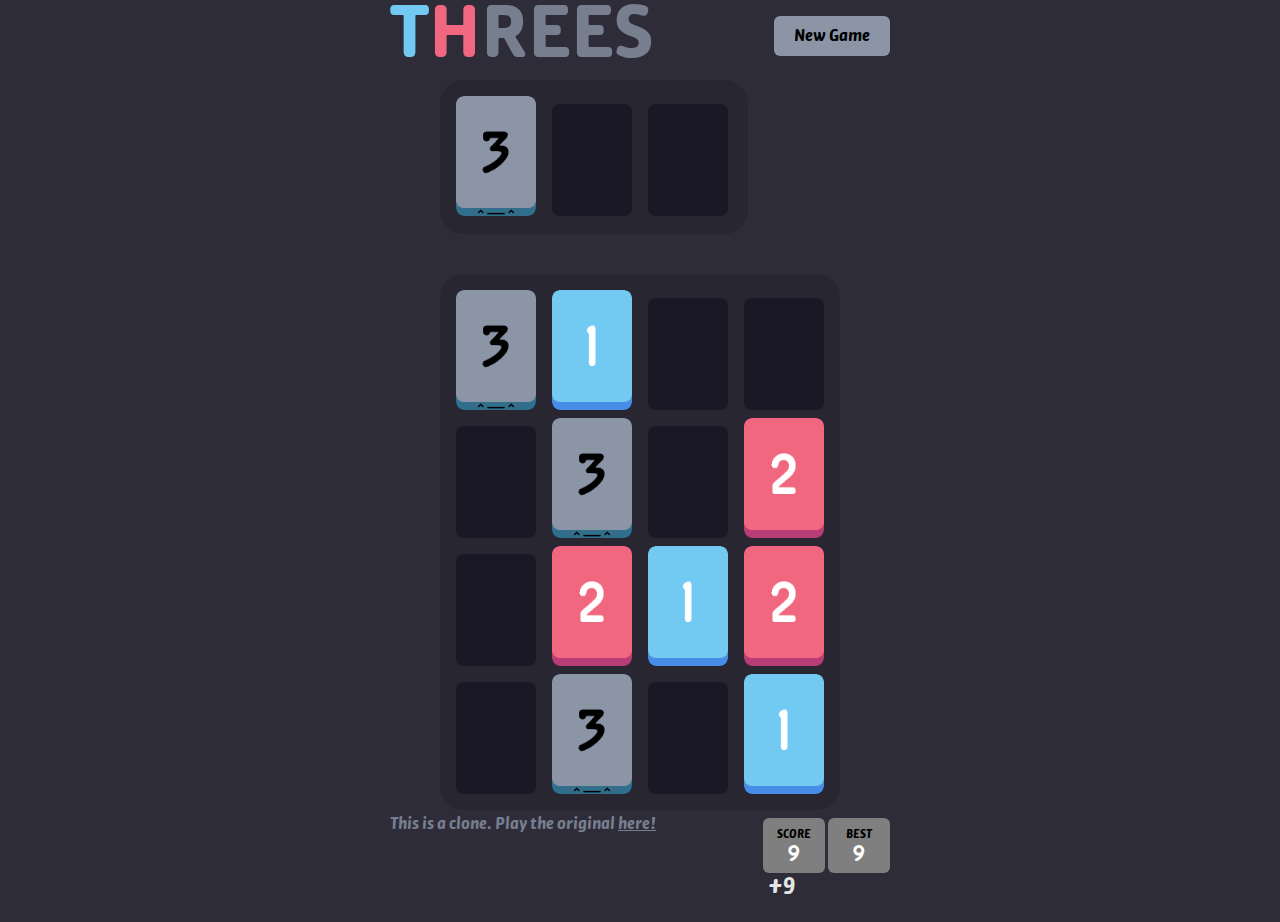
<file: index.html>
<!DOCTYPE html>
<html>
<head>
  <meta charset="utf-8">
  <title>Threes!</title>

  <link href="style/main.css" rel="stylesheet" type="text/css">
  <link rel="shortcut icon" href="favicon.ico">
  <link rel="apple-touch-icon" href="meta/apple-touch-icon.png">
  <link rel="apple-touch-startup-image" href="meta/apple-touch-startup-image-640x1096.png" media="(device-width: 320px) and (device-height: 568px) and (-webkit-device-pixel-ratio: 2)"> <!-- iPhone 5+ -->
  <link rel="apple-touch-startup-image" href="meta/apple-touch-startup-image-640x920.png"  media="(device-width: 320px) and (device-height: 480px) and (-webkit-device-pixel-ratio: 2)"> <!-- iPhone, retina -->
  <meta name="apple-mobile-web-app-capable" content="yes">
  <meta name="apple-mobile-web-app-status-bar-style" content="black">

  <link rel="preload" as="image" href="./tiles/1.png">
  <link rel="preload" as="image" href="./tiles/2.png">
  <link rel="preload" as="image" href="./tiles/3.png">
  <link rel="preload" as="image" href="./tiles/6.png">
  <link rel="preload" as="image" href="./tiles/12.png">
  <link rel="preload" as="image" href="./tiles/24.png">
  <link rel="preload" as="image" href="./tiles/48.png">
  <link rel="preload" as="image" href="./tiles/96.png">
  <link rel="preload" as="image" href="./tiles/192.png">
  <link rel="preload" as="image" href="./tiles/192-alt.png">
  <link rel="preload" as="image" href="./tiles/384.png">
  <link rel="preload" as="image" href="./tiles/384-alt.png">
  <link rel="preload" as="image" href="./tiles/768.png">
  <link rel="preload" as="image" href="./tiles/768-alt.png">
  <link rel="preload" as="image" href="./tiles/768-alt1.png">
  <link rel="preload" as="image" href="./tiles/1536.png">
  <link rel="preload" as="image" href="./tiles/1536-alt.png">
  <link rel="preload" as="image" href="./tiles/3072.png">
  <link rel="preload" as="image" href="./tiles/3072-alt.png">
  <link rel="preload" as="image" href="./tiles/3072-alt1.png">
  <link rel="preload" as="image" href="./tiles/6144.png">
  <link rel="preload" as="image" href="./tiles/6144-alt.png">


  <meta name="HandheldFriendly" content="True">
  <meta name="MobileOptimized" content="320">
  <meta name="viewport" content="width=device-width, target-densitydpi=160dpi, initial-scale=1.0, maximum-scale=1, user-scalable=no, minimal-ui">
</head>
<body>
  <div class="container">
    <div class="heading">
      <h1 class="title"><mark class="blue">T</mark><mark class="red">H</mark>REES</h1>
      <a class="restart-button">New Game</a>
    </div>

    <div class="nextgame-container">

      <div class="grid-container">
        <div class="grid-row">
          <div class="grid-cell"></div>
          <div class="grid-cell"></div>
          <div class="grid-cell"></div>
        </div>
      </div>

      <div class="next-container">

      </div>
    </div>

    <div class="game-container">
      <div class="game-message">
        <p></p>
      </div>

      <div class="grid-container">
        <div class="grid-row">
          <div class="grid-cell"></div>
          <div class="grid-cell"></div>
          <div class="grid-cell"></div>
          <div class="grid-cell"></div>
        </div>
        <div class="grid-row">
          <div class="grid-cell"></div>
          <div class="grid-cell"></div>
          <div class="grid-cell"></div>
          <div class="grid-cell"></div>
        </div>
        <div class="grid-row">
          <div class="grid-cell"></div>
          <div class="grid-cell"></div>
          <div class="grid-cell"></div>
          <div class="grid-cell"></div>
        </div>
        <div class="grid-row">
          <div class="grid-cell"></div>
          <div class="grid-cell"></div>
          <div class="grid-cell"></div>
          <div class="grid-cell"></div>
        </div>
      </div>

      <div class="tile-container">

      </div>
    </div>
      <div class="scores-container">
        <div class="score-container">0</div>
        <div class="best-container">0</div>
      </div>
    <p>
    This is a clone. Play the original <a href="http://asherv.com/threes/" target="_blank">here!</a>
    </p>
  </div>

  <script src="js/bind_polyfill.js"></script>
  <script src="js/classlist_polyfill.js"></script>
  <script src="js/animframe_polyfill.js"></script>
  <script src="js/keyboard_input_manager.js"></script>
  <script src="js/html_actuator.js"></script>
  <script src="js/grid.js"></script>
  <script src="js/tile.js"></script>
  <script src="js/local_storage_manager.js"></script>
  <script src="js/game_manager.js"></script>
  <script src="js/application.js"></script>
</body>
</html>
</file>
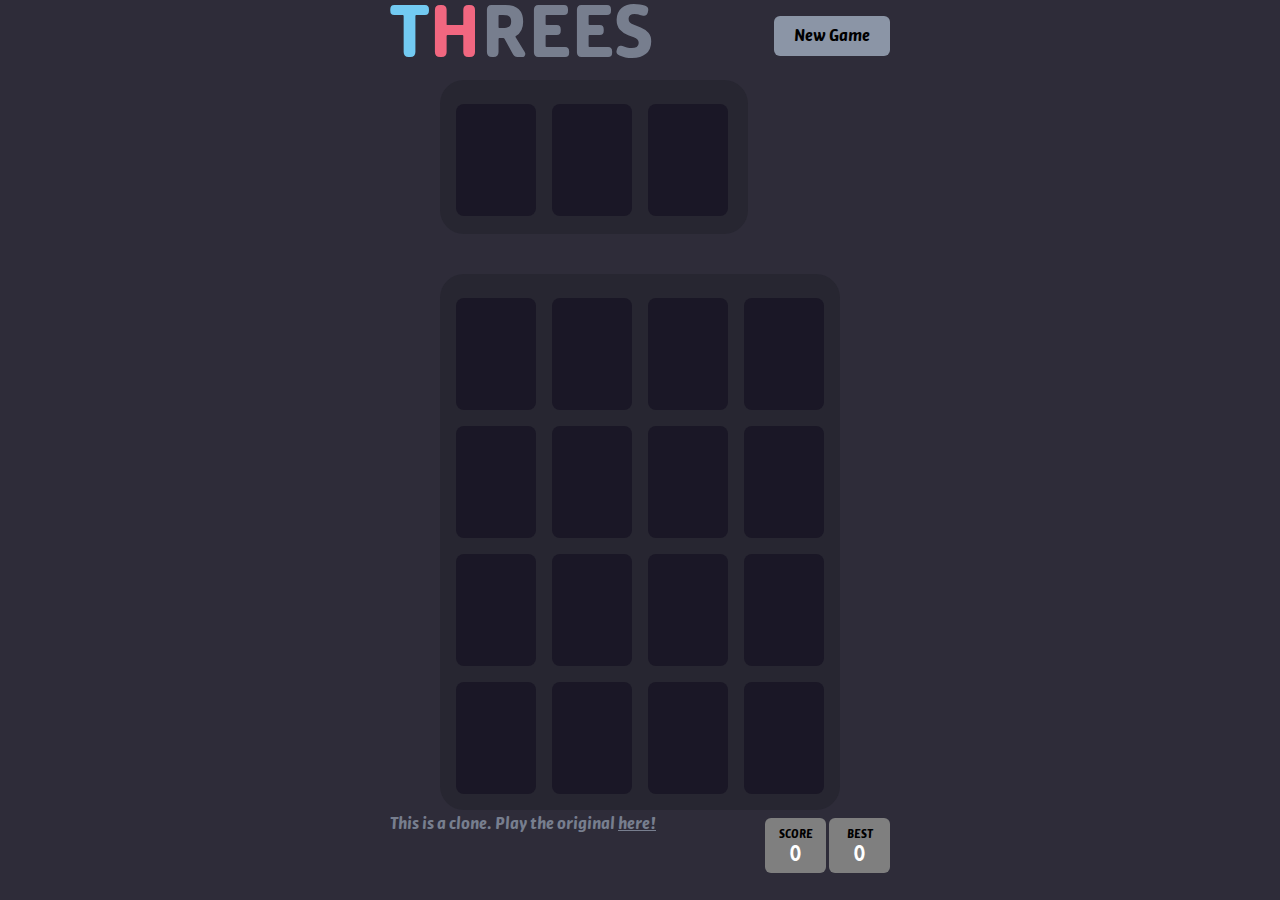
<file: practice/index.html>
<!DOCTYPE html>
<html>
<head>
  <meta charset="utf-8">
  <title>Threes!</title>

  <link href="../style/main.css" rel="stylesheet" type="text/css">
  <link rel="shortcut icon" href="../favicon.ico">
  <link rel="apple-touch-icon" href="../meta/apple-touch-icon.png">
  <link rel="apple-touch-startup-image" href="../meta/apple-touch-startup-image-640x1096.png" media="(device-width: 320px) and (device-height: 568px) and (-webkit-device-pixel-ratio: 2)"> <!-- iPhone 5+ -->
  <link rel="apple-touch-startup-image" href="../meta/apple-touch-startup-image-640x920.png"  media="(device-width: 320px) and (device-height: 480px) and (-webkit-device-pixel-ratio: 2)"> <!-- iPhone, retina -->
  <meta name="apple-mobile-web-app-capable" content="yes">
  <meta name="apple-mobile-web-app-status-bar-style" content="black">

  <link rel="preload" as="image" href="../tiles/1.png">
  <link rel="preload" as="image" href="../tiles/2.png">
  <link rel="preload" as="image" href="../tiles/3.png">
  <link rel="preload" as="image" href="../tiles/6.png">
  <link rel="preload" as="image" href="../tiles/12.png">
  <link rel="preload" as="image" href="../tiles/24.png">
  <link rel="preload" as="image" href="../tiles/48.png">
  <link rel="preload" as="image" href="../tiles/96.png">
  <link rel="preload" as="image" href="../tiles/192.png">
  <link rel="preload" as="image" href="../tiles/192-alt.png">
  <link rel="preload" as="image" href="../tiles/384.png">
  <link rel="preload" as="image" href="../tiles/384-alt.png">
  <link rel="preload" as="image" href="../tiles/768.png">
  <link rel="preload" as="image" href="../tiles/768-alt.png">
  <link rel="preload" as="image" href="../tiles/768-alt1.png">
  <link rel="preload" as="image" href="../tiles/1536.png">
  <link rel="preload" as="image" href="../tiles/1536-alt.png">
  <link rel="preload" as="image" href="../tiles/3072.png">
  <link rel="preload" as="image" href="../tiles/3072-alt.png">
  <link rel="preload" as="image" href="../tiles/3072-alt1.png">
  <link rel="preload" as="image" href="../tiles/6144.png">
  <link rel="preload" as="image" href="../tiles/6144-alt.png">

  <meta name="HandheldFriendly" content="True">
  <meta name="MobileOptimized" content="320">
  <meta name="viewport" content="width=device-width, target-densitydpi=160dpi, initial-scale=1.0, maximum-scale=1, user-scalable=no, minimal-ui">
</head>
<body>
  <div class="container">
    <div class="heading">
      <h1 class="title"><mark class="blue">T</mark><mark class="red">H</mark>REES</h1>
      <a class="restart-button">New Game</a>
    </div>

    <div class="nextgame-container">

      <div class="grid-container">
        <div class="grid-row">
          <div class="grid-cell"></div>
          <div class="grid-cell"></div>
          <div class="grid-cell"></div>
        </div>
      </div>

      <div class="next-container">

      </div>
    </div>

    <div class="game-container">
      <div class="game-message">
        <p></p>
      </div>

      <div class="grid-container">
        <div class="grid-row">
          <div class="grid-cell"></div>
          <div class="grid-cell"></div>
          <div class="grid-cell"></div>
          <div class="grid-cell"></div>
        </div>
        <div class="grid-row">
          <div class="grid-cell"></div>
          <div class="grid-cell"></div>
          <div class="grid-cell"></div>
          <div class="grid-cell"></div>
        </div>
        <div class="grid-row">
          <div class="grid-cell"></div>
          <div class="grid-cell"></div>
          <div class="grid-cell"></div>
          <div class="grid-cell"></div>
        </div>
        <div class="grid-row">
          <div class="grid-cell"></div>
          <div class="grid-cell"></div>
          <div class="grid-cell"></div>
          <div class="grid-cell"></div>
        </div>
      </div>

      <div class="tile-container">

      </div>
    </div>
      <div class="scores-container">
        <div class="score-container">0</div>
        <div class="best-container">0</div>
      </div>
    <p>
    This is a clone. Play the original <a href="http://asherv.com/threes/" target="_blank">here!</a>
    </p>
  </div>

  <script src="./practice.js"></script>
  <script src="../js/bind_polyfill.js"></script>
  <script src="../js/classlist_polyfill.js"></script>
  <script src="../js/animframe_polyfill.js"></script>
  <script src="../js/keyboard_input_manager.js"></script>
  <script src="../js/html_actuator.js"></script>
  <script src="../js/grid.js"></script>
  <script src="../js/tile.js"></script>
  <script src="../js/game_manager.js"></script>
  <script src="../js/application.js"></script>
  <script src="../js/local_storage_manager.js"></script>
</body>
</html>
</file>
<file: style/main.css>
@import url(fonts/bulo-rounded-bold.css);
@import url(fonts/bulo-rounded-bolditalic.css);
@import url(fonts/numbers-premium-lookalike.css);
html, body {
  margin: 0;
  padding: 0;
  background: #2e2c39;
  color: #777e8e;
  font-family: "Bulo Rounded Bold Italic";
  font-size: 18px; }
.title {
  margin: 0;
  padding: 0;
  background: #2e2c39;
  color: #777e8e;
  font-family: "Bulo Rounded Bold";
  font-size: 18px; }
.heading{
  margin-top:-24px;
}

.red{
  background:rgba(0,0,0,0);
  color:#f16780;
}
.blue{
  background:rgba(0,0,0,0);
  color:#72caf2;
}

body {
  margin-bottom: 0; }

.heading:after {
  content: "";
  display: block;
  clear: both; }

h1.title {
  font-size: 80px;
  margin: 0;
  display: block;
  float: left; }

@keyframes move-up {
  0% {
    top: 25px;
    opacity: 1; }

  100% {
    top: -50px;
    opacity: 0; } }
.scores-container {
  float: right;
  text-align: right; }

.score-container, .best-container {
  font-family: "Numbers Premium Lookalike";
  position: relative;
  display: inline-block;
  background: #7f7f7f;
  padding: 15px 25px;
  font-size: 40px;
  height: 25px;
  font-weight: bold;
  border-radius: 6px;
  color: white;
  margin-top: 8px;
  text-align: center; }
  .score-container:after, .best-container:after {
  font-family: "Bulo Rounded Bold Italic";
    position: absolute;
    width: 100%;
    top: 10px;
    left: 0;
    text-transform: uppercase;
    font-size: 13px;
    line-height: 13px;
    text-align: center;
    color: #000000; }
  .score-container .score-addition, .best-container .score-addition {
  font-family: "Bulo Rounded Bold Italic";
    position: absolute;
    right: 30px;
    font-size: 25px;
    line-height: 25px;
    font-weight: bold;
    color: rgba(255, 255, 255, 0.9);
    z-index: 100;
    animation: move-up 600ms ease-in;
    animation-fill-mode: both; }

.score-container:after {
  content: "Score"; }

.best-container:after {
  content: "Best"; }

p {
  margin-top: 0;
  margin-bottom: 0;
  line-height: 1.65; }

a {
  color: #777e8e;
  font-weight: bold;
  text-decoration: underline;
  cursor: pointer; }

h1{
  margin-top:-12px;
  margin-bottom:0;
  font-size:48px;
}

strong.important {
  text-transform: uppercase; }

hr {
  border: none;
  border-bottom: 1px solid #d8d4d0;
  margin-top: 20px;
  margin-bottom: 30px; }

.container {
  width: 500px;
  margin: 0 auto; }

@-webkit-keyframes fade-in {
  0% {
    opacity: 0; }

  100% {
    opacity: 1; } }
@-moz-keyframes fade-in {
  0% {
    opacity: 0; }

  100% {
    opacity: 1; } }
@keyframes fade-in {
  0% {
    opacity: 0; }

  100% {
    opacity: 1; } }
.game-container {
  margin-top: 40px;
  margin-left: 50px;
  position: relative;
  padding: 16px;
  cursor: default;
  -webkit-touch-callout: none;
  -ms-touch-callout: none;
  -webkit-user-select: none;
  -moz-user-select: none;
  -ms-user-select: none;
  -ms-touch-action: none;
  touch-action: none;
  background: #272631;
  border-radius: 24px;
  width: 400px;
  height: 536px;
  box-sizing: border-box; }
  .game-container .game-message {
    display: none;
    position: absolute;
    top: 0;
    right: 0;
    bottom: 0;
    left: 0;
    background: rgba(0, 0, 0, 0);
    z-index: 100;
    text-align: center;
    animation: fade-in 800ms ease 1200ms;
    animation-fill-mode: both; }
    .game-container .game-message p {
      font-size: 56px;
      font-weight: bold;
      height: 56px;
      line-height: 56px;
      margin-top: -72px; 
      text-align:right;}
    .game-container .game-message a {
      display: inline-block;
      background: #8f7a66;
      border-radius: 30px;
      padding: 0 20px;
      text-decoration: none;
      color: #f9f6f2;
      height: 40px;
      line-height: 42px;
      margin-left: 9px; }
    .game-container .game-message.game-won {
      background: rgba(237, 194, 46, 0.5);
      color: #f9f6f2; }
    .game-container .game-message.game-won, .game-container .game-message.game-over {
      display: block; }
.nextgame-container {
  margin-top: -12px;
  margin-left:50px;
  position: relative;
  padding: 16px;
  cursor: default;
  -webkit-touch-callout: none;
  -ms-touch-callout: none;
  -webkit-user-select: none;
  -moz-user-select: none;
  -ms-user-select: none;
  -ms-touch-action: none;
  touch-action: none;
  background: #272631;
  border-radius: 24px;
  width: 308px;
  height: 154px;
  box-sizing: border-box; }

.grid-container {
  margin-top:8px;
  position: absolute;
  z-index: 0; }

.grid-row {
  margin-bottom: 16px; }
  .grid-row:last-child {
    margin-bottom: 0; }
  .grid-row:after {
    content: "";
    display: block;
    clear: both; }

.grid-cell {
  width: 80px;
  height: 112px;
  margin-right: 16px;
  float: left;
  border-radius: 8px;
  background: rgba(26,23,38, 1); }
  .grid-cell:last-child {
    margin-right: 0; }

.tile-container {
  position: absolute;
  z-index: 2; }

.tile, .tile .tile-inner {
  width: 80px;
  height: 120px;
  line-height: 80px; }
.tile.tile-position-1-1 {
  transform: translate(0px, 0px); }
.tile.tile-position-1-2 {
  transform: translate(0px, 128px); }
.tile.tile-position-1-3 {
  transform: translate(0px, 256px); }
.tile.tile-position-1-4 {
  transform: translate(0px, 384px); }
.tile.tile-position-2-1 {
  transform: translate(96px, 0px); }
.tile.tile-position-2-2 {
  transform: translate(96px, 128px); }
.tile.tile-position-2-3 {
  transform: translate(96px, 256px); }
.tile.tile-position-2-4 {
  transform: translate(96px, 384px); }
.tile.tile-position-3-1 {
  transform: translate(192px, 0px); }
.tile.tile-position-3-2 {
  transform: translate(192px, 128px); }
.tile.tile-position-3-3 {
  transform: translate(192px, 256px); }
.tile.tile-position-3-4 {
  transform: translate(192px, 384px); }
.tile.tile-position-4-1 {
  transform: translate(288px, 0px); }
.tile.tile-position-4-2 {
  transform: translate(288px, 128px); }
.tile.tile-position-4-3 {
  transform: translate(288px, 256px); }
.tile.tile-position-4-4 {
  transform: translate(288px, 384px); }
.tile {
  position: absolute;
  transition: 100ms ease-in-out;
  transition-property: transform; }
  .tile .tile-inner {
    border-radius: 8px;
    background: #eee4da;
    text-align: center;
    font-weight: bold;
    z-index: 10;
    font-size: 55px; }
  .tile.tile-1 .tile-inner {
    background:rgba(0,0,0,0);
    background-image: url("../tiles/1.png");
    background-size: 100% auto;}
  .tile.tile-2 .tile-inner {
    background:rgba(0,0,0,0);
    background-image: url("../tiles/2.png");
    background-size: 100% auto;}
  .tile.tile-3 .tile-inner { 
    background:rgba(0,0,0,0);
    background-image: url("../tiles/3.png");
    background-size: 100% auto;}
  .tile.tile-6 .tile-inner {
    background:rgba(0,0,0,0);
    background-image: url("../tiles/6.png");
    background-size: 100% auto;}
  .tile.tile-12 .tile-inner {
    background:rgba(0,0,0,0);
    background-image: url("../tiles/12.png");
    background-size: 100% auto;}
  .tile.tile-24 .tile-inner {
    background:rgba(0,0,0,0);
    background-image: url("../tiles/24.png");
    background-size: 100% auto;}
  .tile.tile-48 .tile-inner {
    background:rgba(0,0,0,0);
    background-image: url("../tiles/48.png");
    background-size: 100% auto;}
  .tile.tile-96 .tile-inner {
    background:rgba(0,0,0,0);
    background-image: url("../tiles/96.png");
    background-size: 100% auto;}
  .tile.tile-192 .tile-inner {
    width:200%;
    height:200%;
    transform:translate(-25%,-25%);
    background:rgba(0,0,0,0);
    background-image: url("../tiles/192.png");
    background-size: 100% auto;}
  .tile.tile-192-alt .tile-inner {
    width:200%;
    height:200%;
    transform:translate(-25%,-25%);
    background:rgba(0,0,0,0);
    background-image: url("../tiles/192-alt.png");
    background-size: 100% auto;}
  .tile.tile-384 .tile-inner {
    width:200%;
    height:200%;
    transform:translate(-25%,-25%);
    background:rgba(0,0,0,0);
    background-image: url("../tiles/384.png");
    background-size: 100% auto;}
  .tile.tile-384-alt .tile-inner {
    width:200%;
    height:200%;
    transform:translate(-25%,-25%);
    background:rgba(0,0,0,0);
    background-image: url("../tiles/384-alt.png");
    background-size: 100% auto;}
  .tile.tile-768 .tile-inner {
    width:200%;
    height:200%;
    transform:translate(-25%,-25%);
    background:rgba(0,0,0,0);
    background-image: url("../tiles/768.png");
    background-size: 100% auto;}
  .tile.tile-768-alt .tile-inner {
    width:200%;
    height:200%;
    transform:translate(-25%,-25%);
    background:rgba(0,0,0,0);
    background-image: url("../tiles/768-alt.png");
    background-size: 100% auto;}
  .tile.tile-768-alt1 .tile-inner {
    width:200%;
    height:200%;
    transform:translate(-25%,-25%);
    background:rgba(0,0,0,0);
    background-image: url("../tiles/768-alt1.png");
    background-size: 100% auto;}
  .tile.tile-1536 .tile-inner {
    width:200%;
    height:200%;
    transform:translate(-25%,-25%);
    background:rgba(0,0,0,0);
    background-image: url("../tiles/1536.png");
    background-size: 100% auto;}
  .tile.tile-1536-alt .tile-inner {
    width:200%;
    height:200%;
    transform:translate(-25%,-25%);
    background:rgba(0,0,0,0);
    background-image: url("../tiles/1536-alt.png");
    background-size: 100% auto;}
  .tile.tile-3072 .tile-inner {
    width:200%;
    height:200%;
    transform:translate(-25%,-25%);
    background:rgba(0,0,0,0);
    background-image: url("../tiles/3072.png");
    background-size: 100% auto;}
  .tile.tile-3072-alt .tile-inner {
    width:200%;
    height:200%;
    transform:translate(-25%,-25%);
    background:rgba(0,0,0,0);
    background-image: url("../tiles/3072-alt.png");
    background-size: 100% auto;}
  .tile.tile-3072-alt1 .tile-inner {
    width:200%;
    height:200%;
    transform:translate(-25%,-25%);
    background:rgba(0,0,0,0);
    background-image: url("../tiles/3072-alt1.png");
    background-size: 100% auto;}
  .tile.tile-6144 .tile-inner {
    width:200%;
    height:200%;
    transform:translate(-25%,-25%);
    background:rgba(0,0,0,0);
    background-image: url("../tiles/6144.png");
    background-size: 100% auto;}
  .tile.tile-6144-alt .tile-inner {
    width:200%;
    height:200%;
    transform:translate(-25%,-25%);
    background:rgba(0,0,0,0);
    background-image: url("../tiles/6144-alt.png");
    background-size: 100% auto;}
  .tile.tile-super .tile-inner {
    color: #000000;
    background: #8b95a6;
    font-size: 40px; 
    font-family: "Numbers Premium Lookalike";}
    @media screen and (max-width: 520px) {
      .tile.tile-super .tile-inner {
        font-size: 25px; } }

@keyframes appear {
  0% {
    opacity: 0;
    transform: scale(0);  }

  100% {
    opacity: 1;
    transform: scale(1); } }
@keyframes appear-large {
  0% {
    opacity: 0;
    transform: translate(-25%, -25%) scale(0);  }

  100% {
    opacity: 1;
    transform: translate(-25%, -25%) scale(1); } }
.tile-new .tile-inner {
  animation: appear 200ms ease 100ms;
  animation-fill-mode: backwards; }
.tile-new-large .tile-inner {
  animation: appear-large 200ms ease 100ms;
  animation-fill-mode: backwards; }

@keyframes pop {
  0% {
    transform: scale(0); }

  50% {
    transform: scale(1.2); }

  100% {
    transform: scale(1); } }
@keyframes pop-large {
  0% {
    transform: translate(-25%, -25%) scale(0); }

  50% {
    transform: translate(-25%, -25%) scale(1.2); }

  100% {
    transform: translate(-25%, -25%) scale(1); } }
.tile-merged .tile-inner {
  z-index: 20;
  animation: pop 200ms ease 100ms;
  animation-fill-mode: backwards; }
.tile-merged-large .tile-inner {
  z-index: 20;
  animation: pop-large 200ms ease 100ms;
  animation-fill-mode: backwards; }

.restart-button {
  display: inline-block;
  background: #8b95a6;
  border-radius: 6px;
  padding: 0 20px;
  text-decoration: none;
  color: #000000;
  height: 40px;
  line-height: 40px;
  display: block;
  text-align: center;
  float: right; 
  margin-top: 40px;}

@media screen and (max-width: 520px) {
  html, body {
    font-size: 15px; }

  body {
    margin: 20px 0;
    padding: 0 20px; }

  h1.title {
    font-size: 50px; }

  h1{
    margin-top:-7.5px;
    font-size:30px;
  }

  .container {
    width: 300px;
    margin: 0 auto; }

  .score-container, .best-container {
    margin-top: 8px;
    padding: 15px 10px;
    min-width: 40px; }

  .heading {
    margin-bottom: 10px; }

  .game-intro {
    width: 55%;
    display: block;
    box-sizing: border-box;
    line-height: 1.65; }

  .restart-button {
    display: block;
    box-sizing: border-box;
    margin-top: 25px; }

  .game-container {
    margin-top: 25px;
    margin-left: 25px;
    position: relative;
    padding: 10px;
    cursor: default;
    -webkit-touch-callout: none;
    -ms-touch-callout: none;
    -webkit-user-select: none;
    -moz-user-select: none;
    -ms-user-select: none;
    -ms-touch-action: none;
    touch-action: none;
    background: #272631;
    border-radius: 15px;
    width:  250px;
    height: 335px;
    -webkit-box-sizing: border-box;
    -moz-box-sizing: border-box;
    box-sizing: border-box; }
    .game-container .game-message {
      display: none;
      position: absolute;
      top: 0;
      right: 0;
      bottom: 0;
      left: 0;
      background: rgba(0, 0, 0, 0);
      z-index: 100;
      text-align: center;
      -webkit-animation: fade-in 800ms ease 1200ms;
      -moz-animation: fade-in 800ms ease 1200ms;
      animation: fade-in 800ms ease 1200ms;
      -webkit-animation-fill-mode: both;
      -moz-animation-fill-mode: both;
      animation-fill-mode: both; }
      .game-container .game-message p {
        font-size: 60px;
        font-weight: bold;
        height: 60px;
        line-height: 60px;
        margin-top: 222px; }
      .game-container .game-message a {
        display: inline-block;
        background: #8f7a66;
        border-radius: 3px;
        padding: 0 20px;
        text-decoration: none;
        color: #f9f6f2;
        height: 40px;
        line-height: 42px;
        margin-left: 9px; }
      .game-container .game-message.game-won {
        background: rgba(237, 194, 46, 0.5);
        color: #f9f6f2; }
      .game-container .game-message.game-won, .game-container .game-message.game-over {
        display: block; }

  .nextgame-container {
    margin-top: -15px;
    margin-left:25px;
    position: relative;
    padding: 10px;
    cursor: default;
    -webkit-touch-callout: none;
    -ms-touch-callout: none;
    -webkit-user-select: none;
    -moz-user-select: none;
    -ms-user-select: none;
    -ms-touch-action: none;
    touch-action: none;
    background: #262731;
    border-radius: 15px;
    width: 190px;
    height: 95px;
    -webkit-box-sizing: border-box;
    -moz-box-sizing: border-box;
    box-sizing: border-box; }

  .grid-container {
    margin-top: 5px;
    position: absolute;
    z-index: 0; }

  .grid-row {
    margin-bottom: 10px; }
    .grid-row:last-child {
      margin-bottom: 0; }
    .grid-row:after {
      content: "";
      display: block;
      clear: both; }

  .grid-cell {
    width: 50px;
    height: 70px;
    margin-right: 10px;
    float: left;
    border-radius: 5px;
    background: rgba(26,23,38, 1); }
    .grid-cell:last-child {
      margin-right: 0; }

  .tile-container {
    position: absolute;
    z-index: 2; }

  .tile, .tile .tile-inner {
    border-radius: 5px;
    width: 50px;
    height: 75px;
    line-height: 50px; }
.tile.tile-position-1-1 {
    transform: translate(0px, 0px); }
  .tile.tile-position-1-2 {
    transform: translate(0px, 80px); }
  .tile.tile-position-1-3 {
    transform: translate(0px, 160px); }
  .tile.tile-position-1-4 {
    transform: translate(0px, 240px); }
  .tile.tile-position-2-1 {
    transform: translate(60px, 0px); }
  .tile.tile-position-2-2 {
    transform: translate(60px, 80px); }
  .tile.tile-position-2-3 {
    transform: translate(60px, 160px); }
  .tile.tile-position-2-4 {
    transform: translate(60px, 240px); }
  .tile.tile-position-3-1 {
    transform: translate(120px, 0px); }
  .tile.tile-position-3-2 {
    transform: translate(120px, 80px); }
  .tile.tile-position-3-3 {
    transform: translate(120px, 160px); }
  .tile.tile-position-3-4 {
    transform: translate(120px, 240px); }
  .tile.tile-position-4-1 {
    transform: translate(180px, 0px); }
  .tile.tile-position-4-2 {
    transform: translate(180px, 80px); }
  .tile.tile-position-4-3 {
    transform: translate(180px, 160px); }
  .tile.tile-position-4-4 {
    transform: translate(180px, 240px); }

  .tile .tile-inner {
    font-size: 28px; }

  .game-message p {
    font-size: 35px !important;
    height: 30px !important;
    line-height: 30px !important;
    margin-top: -36px !important;
      text-align:right; } }
</file>
